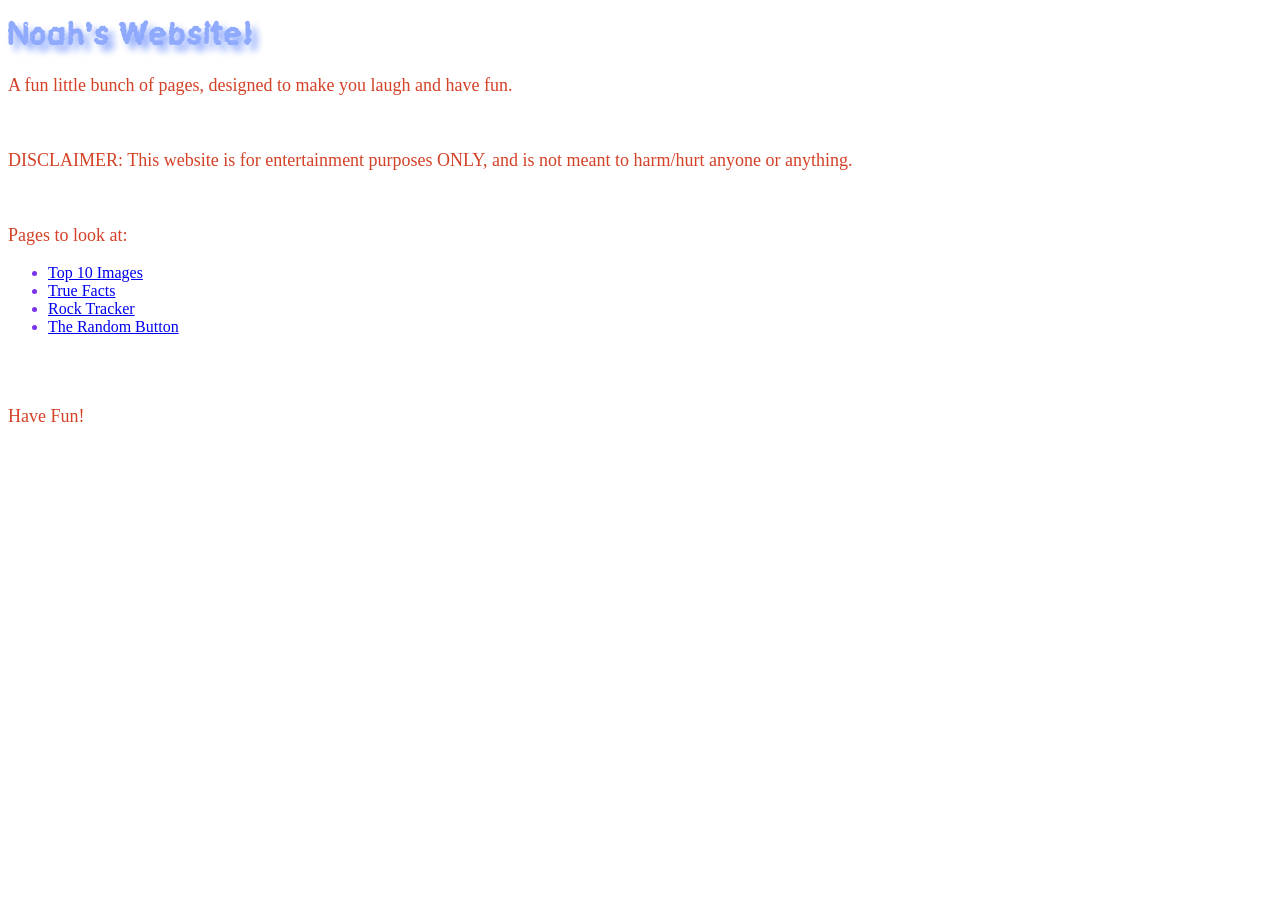
<file: index.html>
<!DOCTYPE html>
<html lang="en">
<head>
    <meta charset="UTF-8">
    <meta name="viewport" content="width=device-width, initial-scale=1.0">
    <title>Noah's website!</title>
    <link rel="stylesheet" href="style.css"/>
</head>
<body>
    <div id="what">
    <h1>Noah's Website!</h1>
    <p>A fun little bunch of pages, designed to make you laugh and have fun. </p>

    <br>
    
    <p>DISCLAIMER: This website is for entertainment purposes ONLY, and is not meant to harm/hurt anyone or anything. </p>

    <br>
    
    <p>Pages to look at:</p>

    <ul>
        <li> <a href="Top10.html">Top 10 Images</a></li>
        <li> <a href="Facts.html">True Facts</a></li>
        <li> <a href="RockTracker.html">Rock Tracker</a></li>
        <li> <a href="button.html">The Random Button</a></li>
    </ul>

    <br>
    <br>

    <p>Have Fun!</p>
 </div>
</body>
</html>
</file>
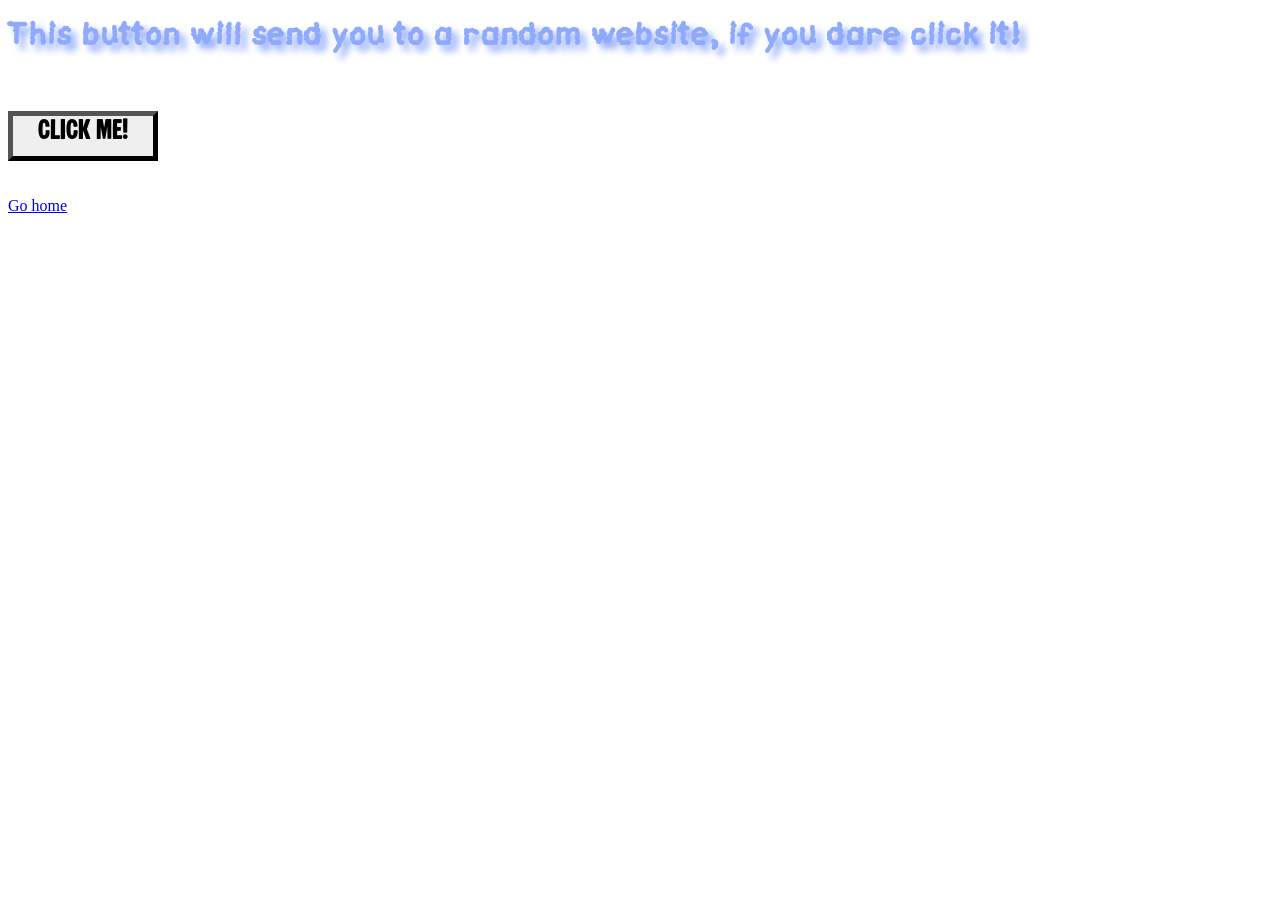
<file: button.html>
<!DOCTYPE html>
<html lang="en">
<head>
    <meta charset="UTF-8">
    <meta name="viewport" content="width=device-width, initial-scale=1.0">
    <title>Document</title>
    <link rel="stylesheet" href="style.css">
</head>
<body>

<h1> This button will send you to  a random website, if you dare click it!</h1>

<br>
<br>

<button type="button" id="random-page-btn">Click me!</button>

<script src="pages.js"></script>

<br>
<br>

<a href="index.html">Go home</a>
</body>
</html>
</file>
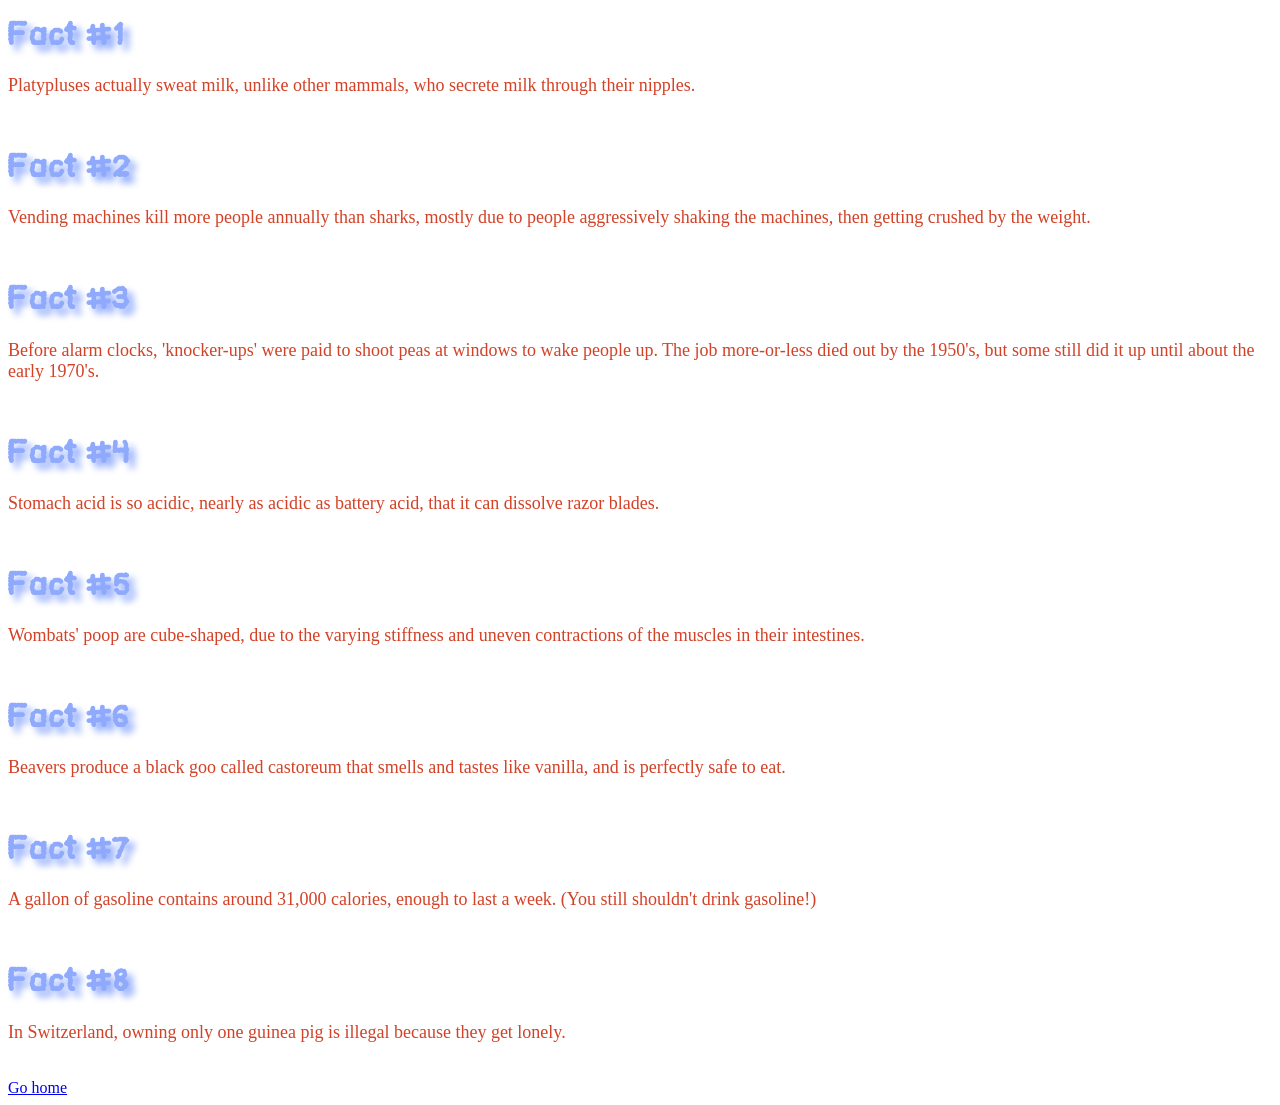
<file: Facts.html>
<!DOCTYPE html>
<html lang="en">
<head>
    <meta charset="UTF-8">
    <meta name="viewport" content="width=device-width, initial-scale=1.0">
    <title>True facts you may not have known!</title>
    <link rel="stylesheet" href="style.css"/>
</head>
<body>

    <h1>Fact #1</h1>
    <p>Platypluses actually sweat milk, unlike other mammals, who secrete milk through their nipples.</p>

    <br>

    <h1>Fact #2</h1>
    <p>Vending machines kill more people annually than sharks, 
    mostly due to people aggressively shaking the machines, then getting crushed by the weight.</p>

    <br>

    <h1>Fact #3</h1>
    <p>Before alarm clocks, 'knocker-ups' were paid to shoot peas at windows to wake people up.
    The job more-or-less died out by the 1950's, but some still did it up until about the early 1970's.</p>

    <br>

    <h1>Fact #4</h1>
    <p>Stomach acid is so acidic, nearly as acidic as battery acid, that it can dissolve razor blades.</p>

    <br>

    <h1>Fact #5</h1>
    <p>Wombats' poop are cube-shaped, due to the varying stiffness
    and uneven contractions of the muscles in their intestines.</p>

    <br>

    <h1>Fact #6</h1>
    <p>Beavers produce a black goo called castoreum that smells and tastes like vanilla, and is perfectly safe to eat.</p>

    <br>

    <h1>Fact #7</h1>
    <p>A gallon of gasoline contains around 31,000 calories, enough to last a week. (You still shouldn't drink gasoline!)</p>

    <br>
    
    <h1>Fact #8</h1>
    <p>In Switzerland, owning only one guinea pig is illegal because they get lonely.</p>

    <br>
    
    <a href="index.html">Go home</a>
</body>
</html>
</file>
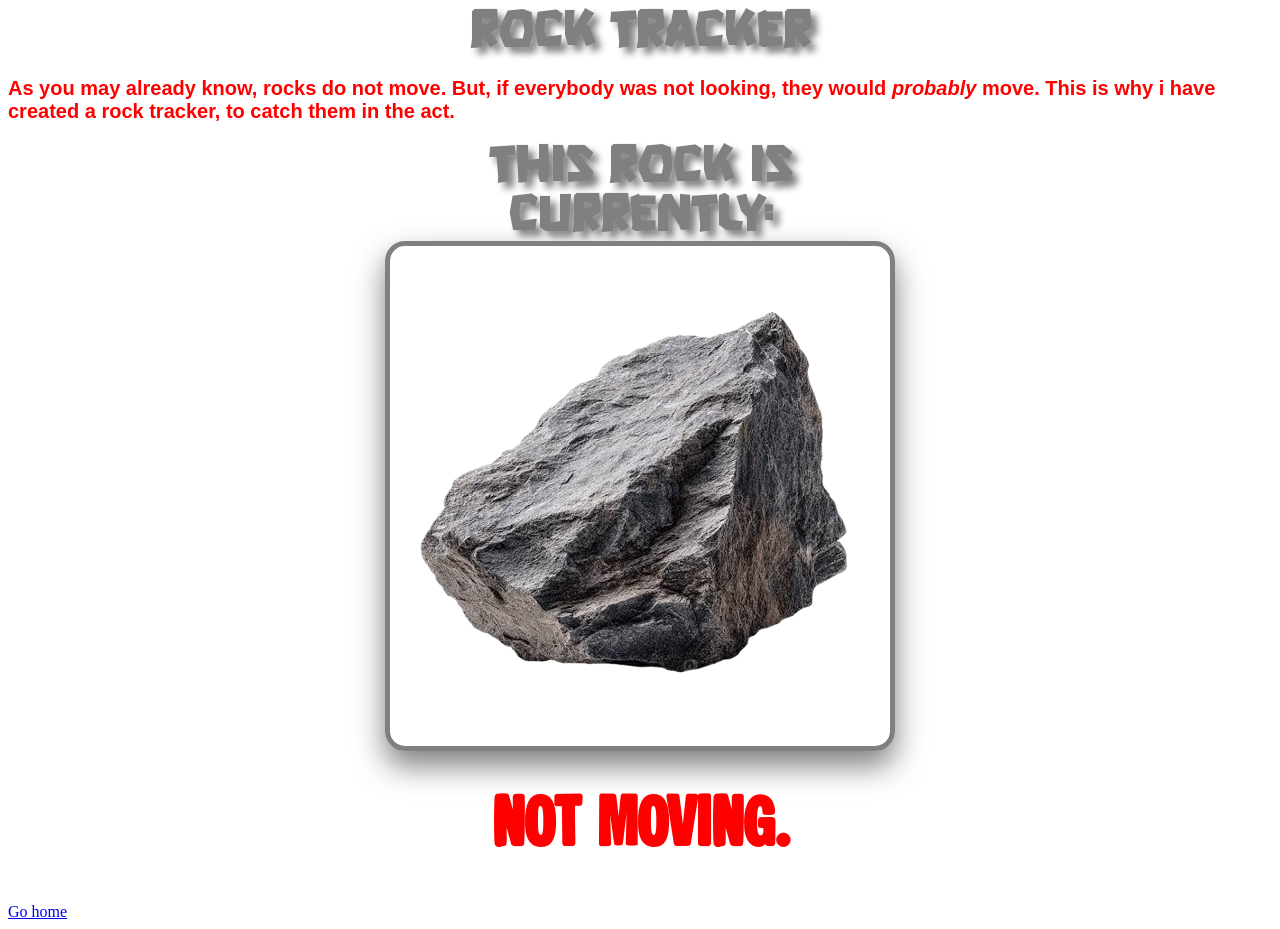
<file: RockTracker.html>
<!DOCTYPE html>
<html lang="en">
<head>
    <meta charset="UTF-8">
    <meta name="viewport" content="width=device-width, initial-scale=1.0">
    <title>The Rock Tracker!</title>
    <link rel="stylesheet" href="style.css">
</head>
<body>

<h1 class="Rock"> Rock Tracker </h1>

<h3>
    As you may already know, rocks do not move. 
    But, if everybody was not looking, they would <i> probably </i> move. 
    This is why i have created a rock tracker, to catch them in the act. 
</h3>

<h1 class="Rock">THIS ROCK IS CURRENTLY:</h1>

    <img class="Rock" src="images/rock.png">

    <h1 class="NotMoving">NOT MOVING.</h1>

    <!-- i never said the tracker would be functional.... -->
    
    <a href="index.html">Go home</a>
</body>
</html>
</file>
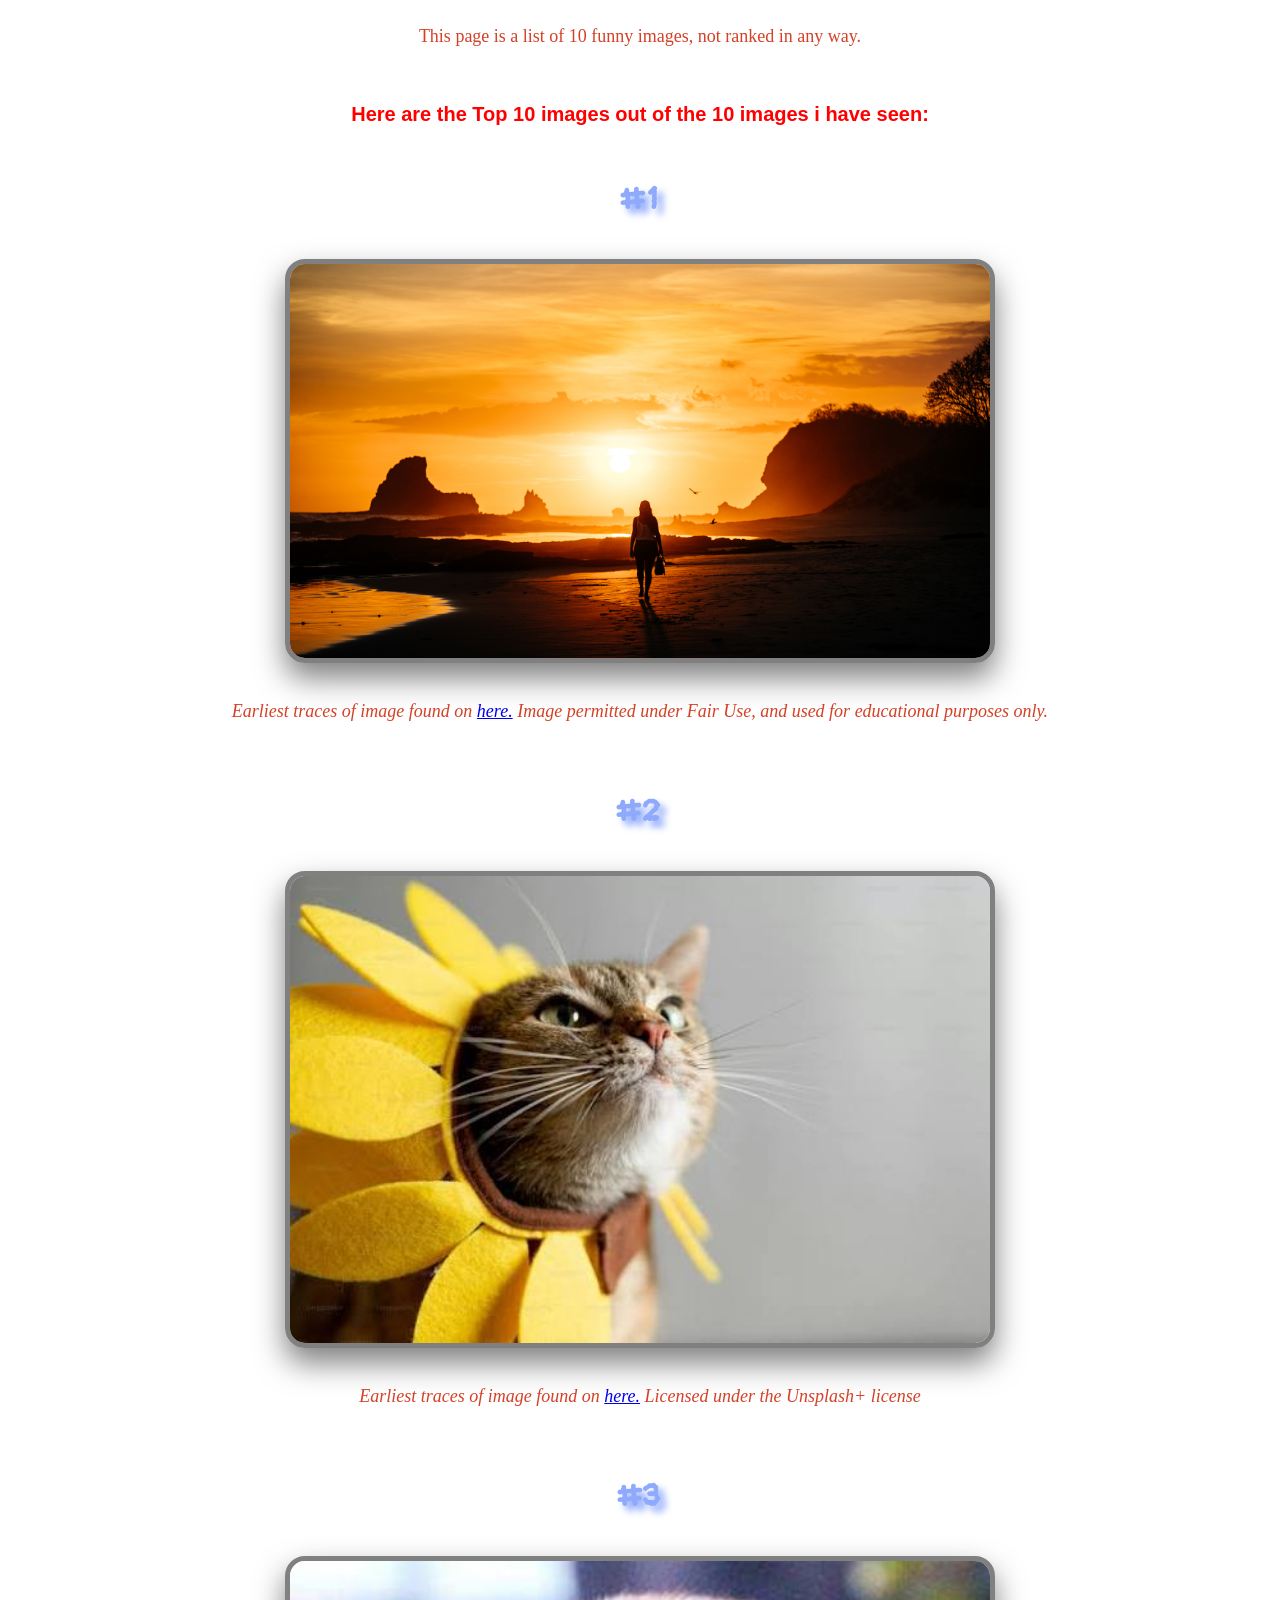
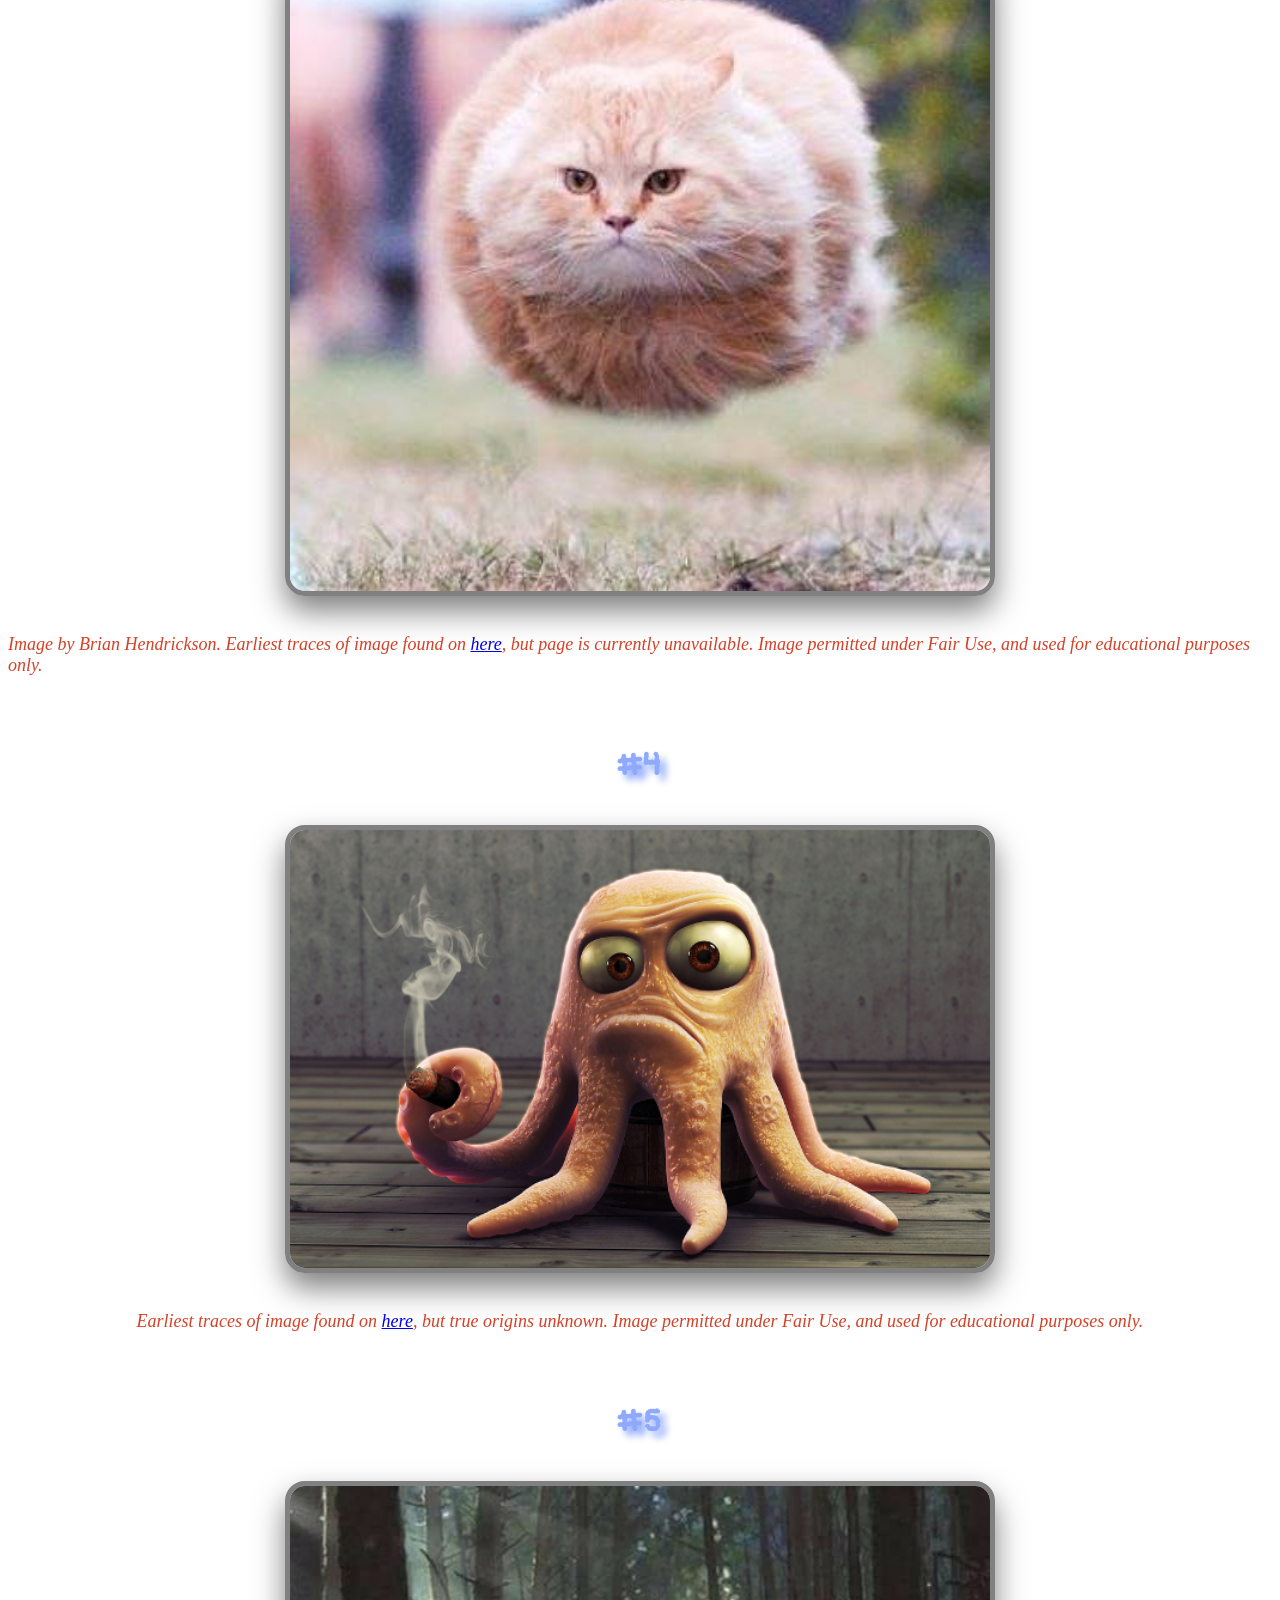
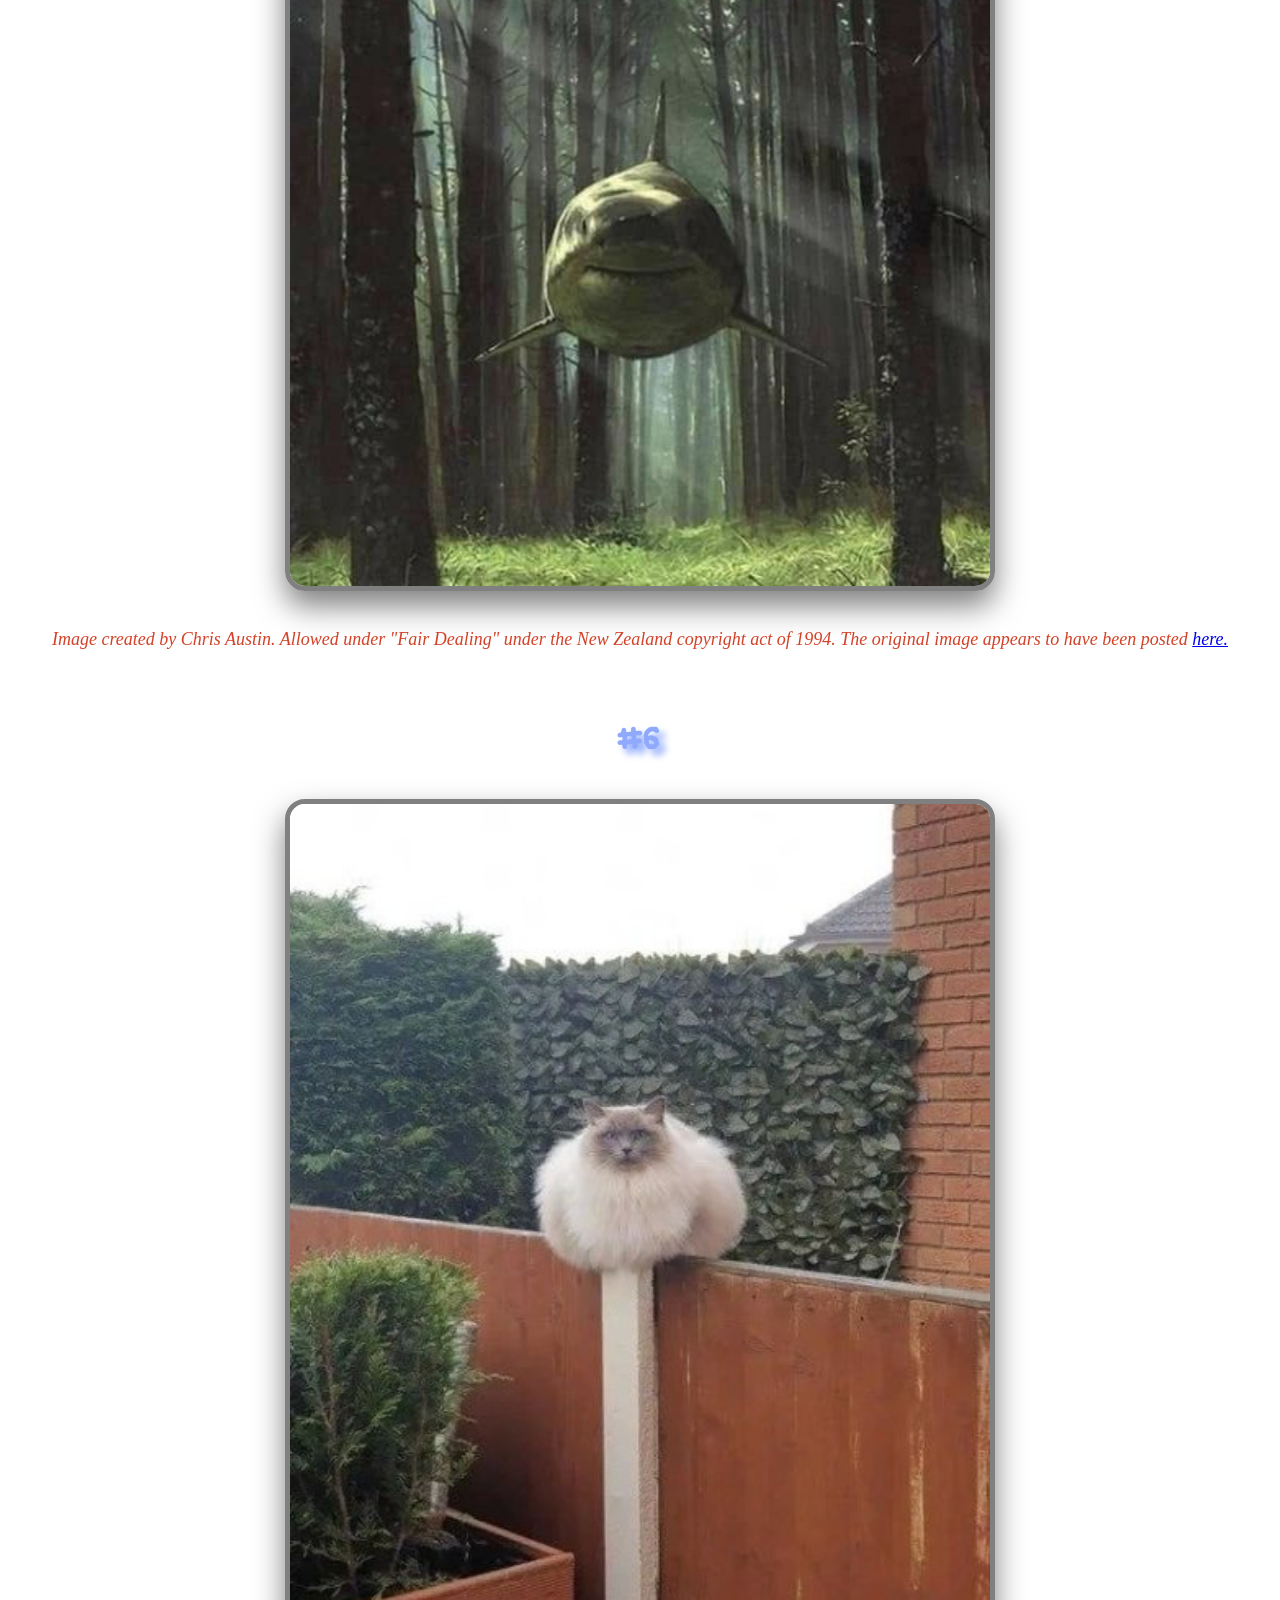
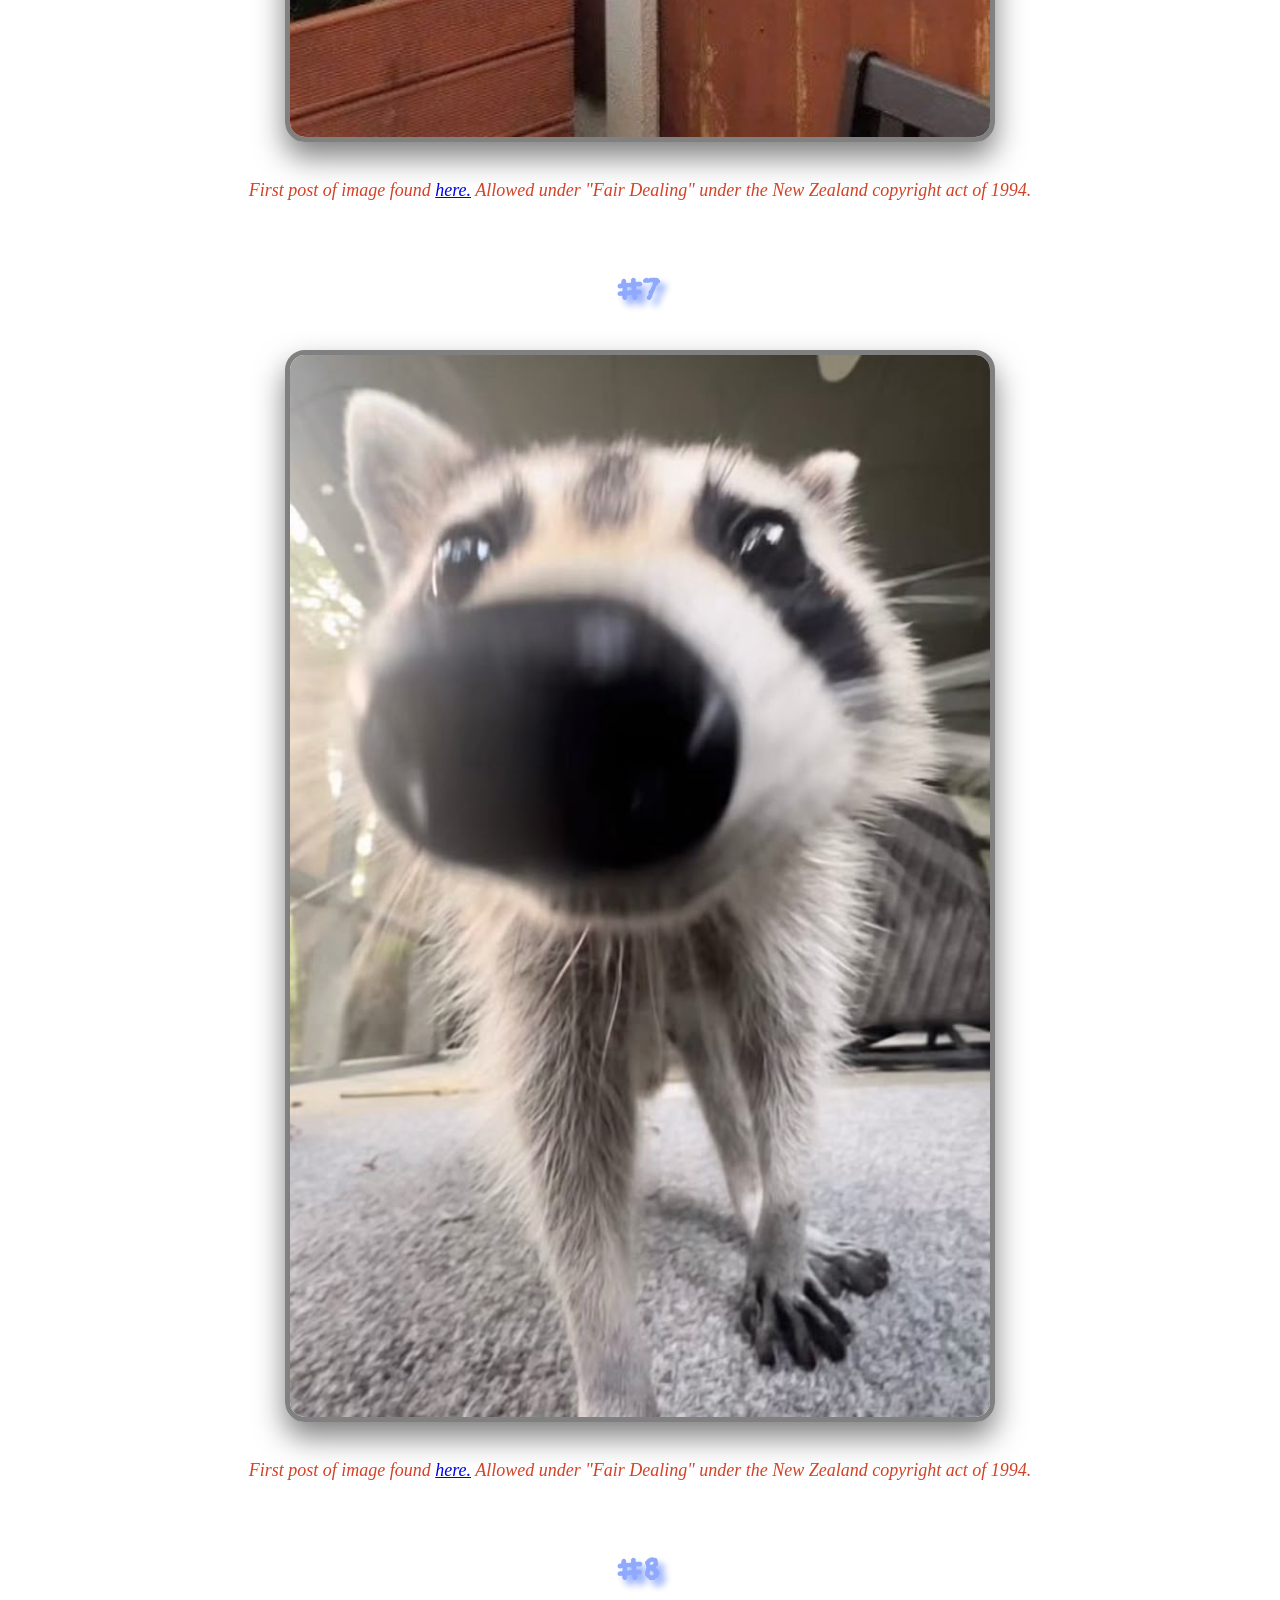
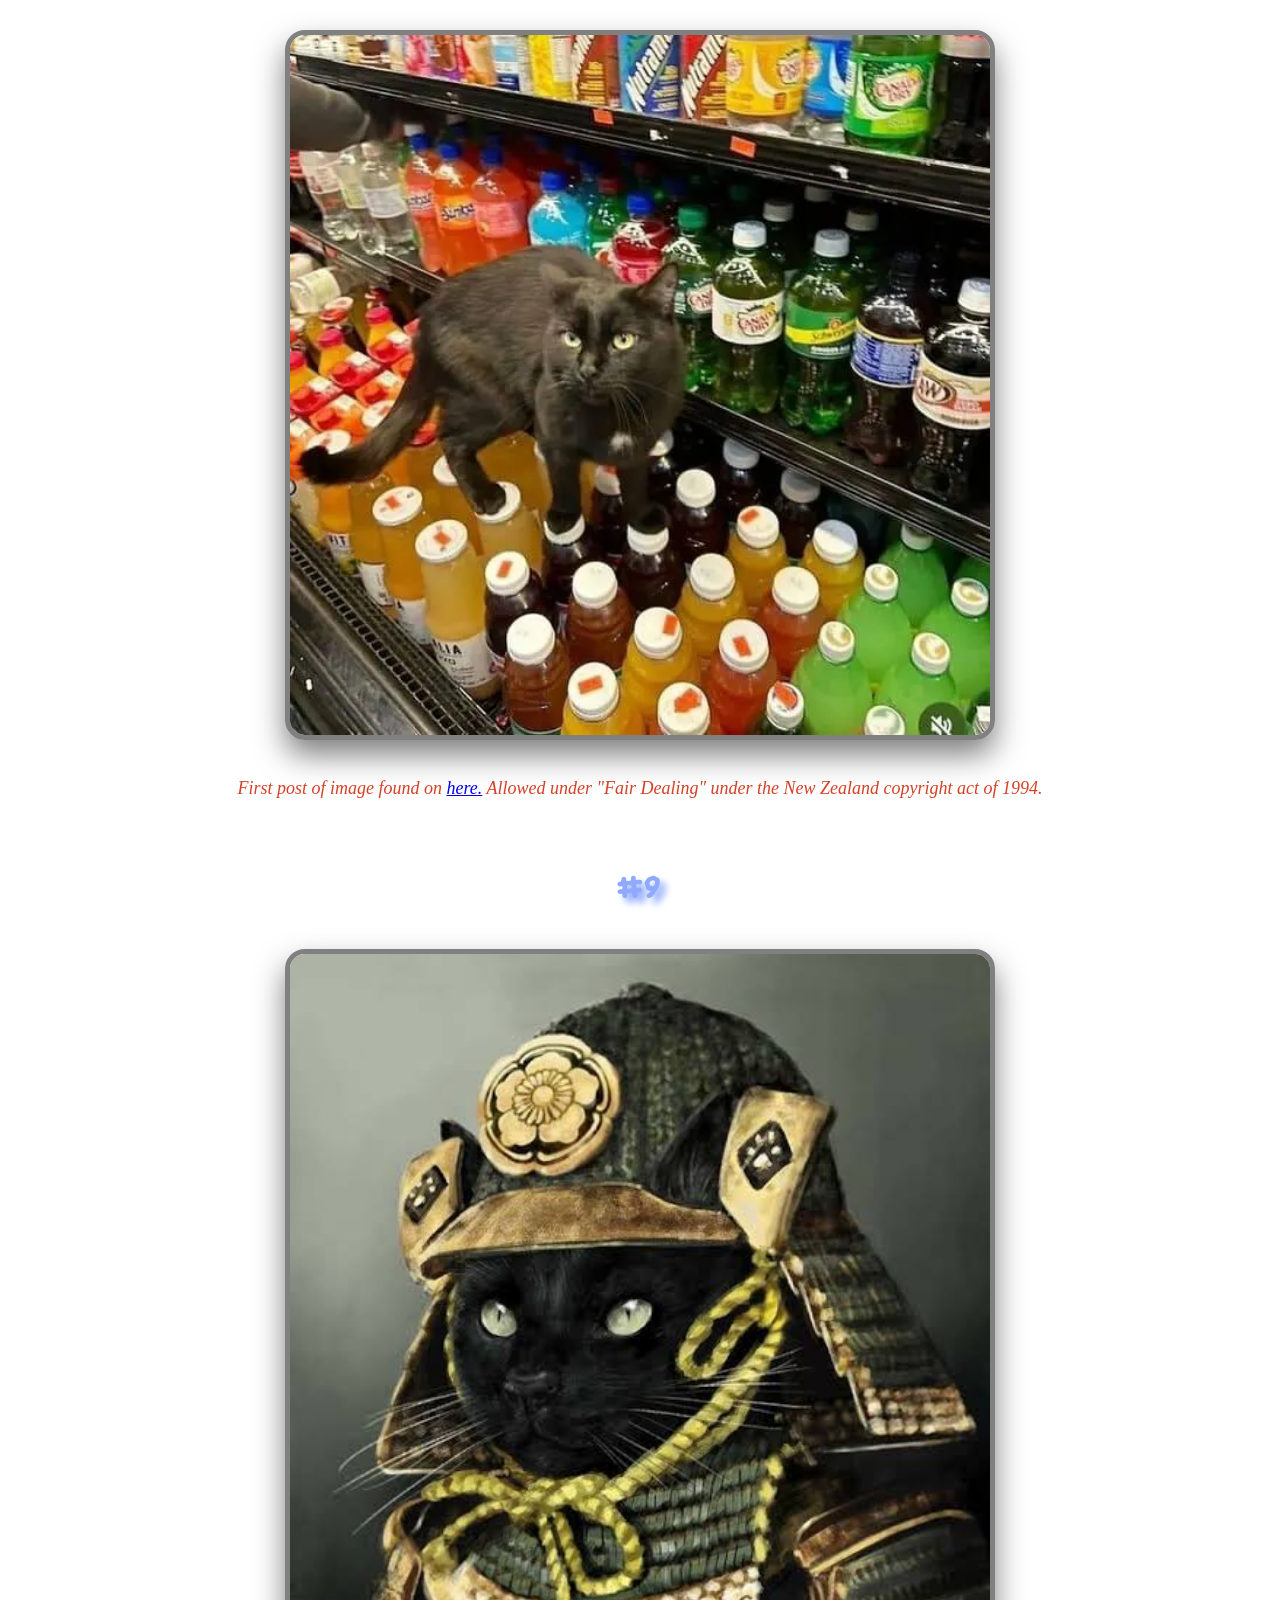
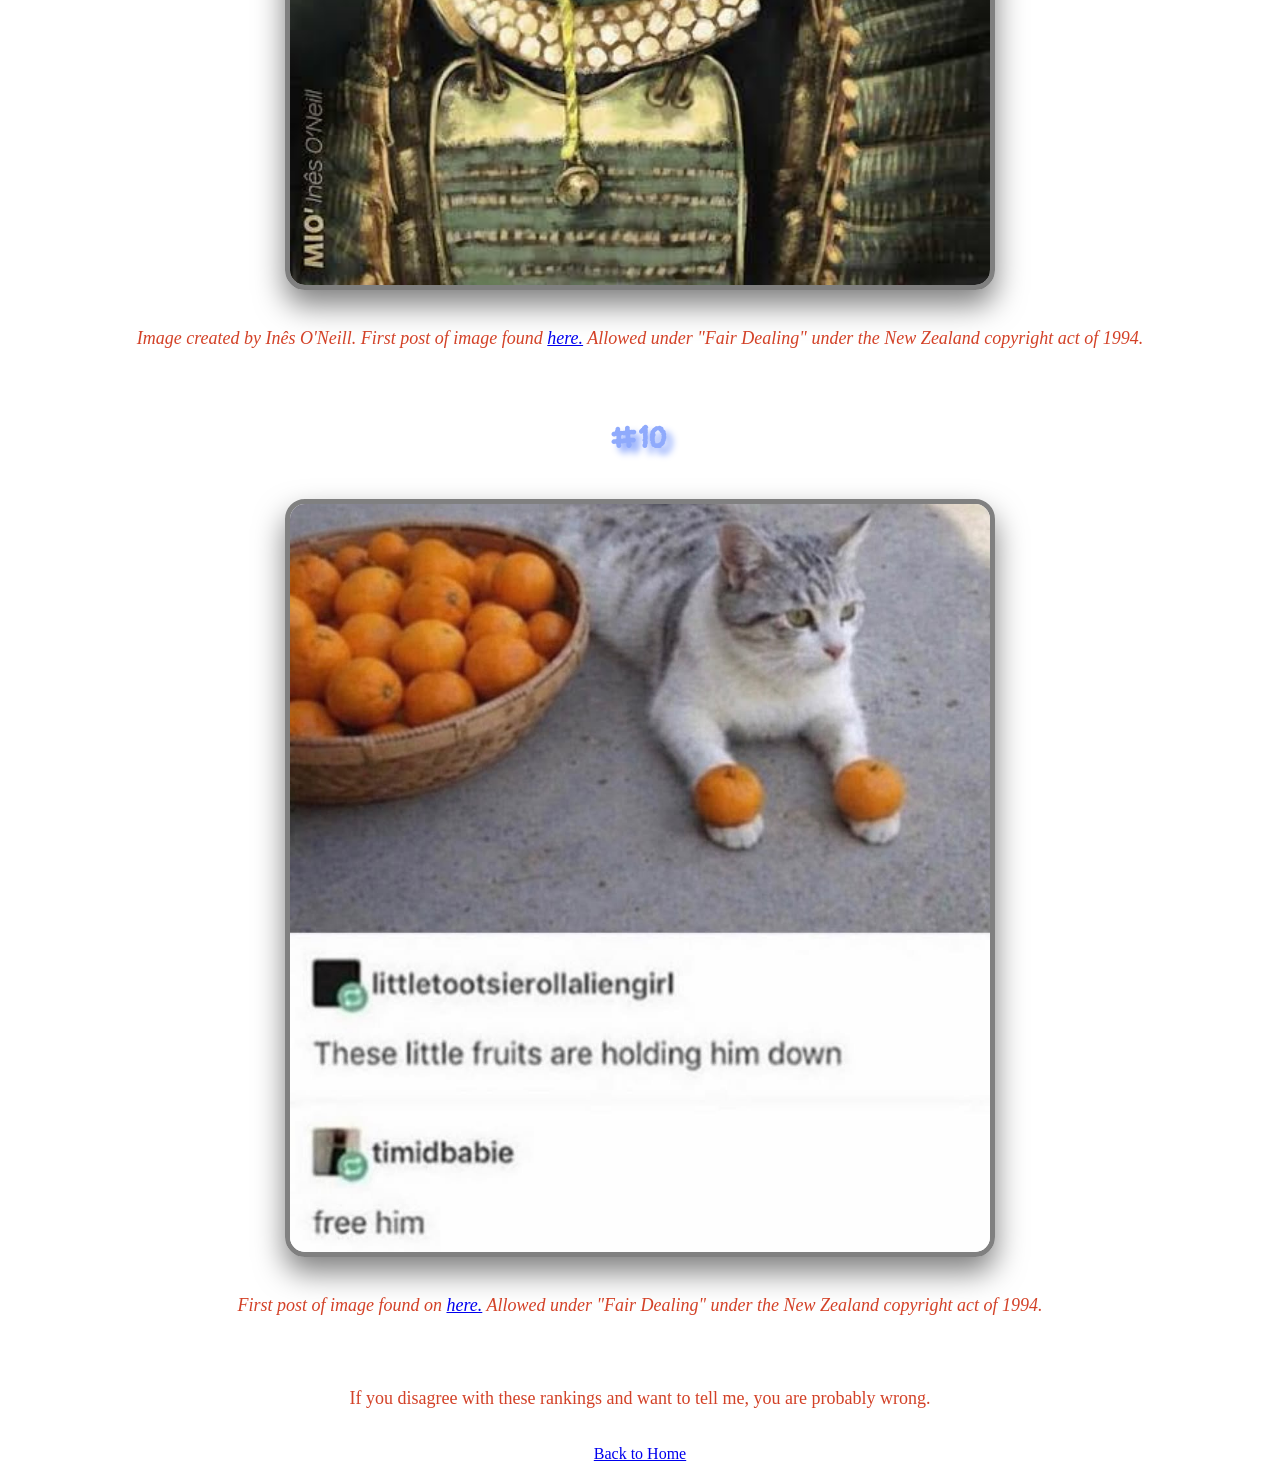
<file: Top10.html>
<!DOCTYPE html>
<html lang="en">
<head>
    <meta charset="UTF-8">
    <meta name="viewport" content="width=device-width, initial-scale=1.0">
    <title>the top 10 images on the Internet!</title>
    <link rel="stylesheet" href="style.css"/>
    <style>
        body {
            display: flex;
            flex-direction: column;
            align-items: center;
        }
    </style>
</head>

<body>

<p>This page is a list of 10 funny images, not ranked in any way.</p>

<br>

<h3>Here are the Top 10 images out of the 10 images i have seen:</h3>

<br>

<h1>#1</h1>
    <img src="images/sunset.jpg">
    <p><i>Earliest traces of image found on <a href="https://iso.500px.com/8-easy-ways-make-photos-marketable/">here.</a> Image permitted under Fair Use, and used for educational purposes only.</i></p>

    <br>
    <br>

<h1>#2</h1>
    <img src="images/cat.jpg">
    <p><i>Earliest traces of image found on <a href="https://unsplash.com/photos/a-cat-wearing-a-sunflower-costume-on-its-head-cQAoMJ2utDA">here.</a> Licensed under the Unsplash+ license</i></p>

    <br>
    <br>

<h1>#3</h1>
    <img src="images/cat2.jpg">
    <p><i>Image by Brian Hendrickson. Earliest traces of image found on <a href="http://hoverkitty.com/">here</a>, but page is currently unavailable. Image permitted under Fair Use, and used for educational purposes only.</i></p>

    <br>
    <br>

<h1>#4</h1>
    <img src="images/octopus.jpg">
    <p><i>Earliest traces of image found on <a href="https://www.wallpaperflare.com/brown-octopus-illustration-monster-cigar-unhappy-wood-material-wallpaper-qpdod">here</a>, but true origins unknown. Image permitted under Fair Use, and used for educational purposes only.</i></p>

    <br>
    <br>

<h1>#5</h1>
    <img src="images/shark.jpg">
    <p><i>Image created by Chris Austin. Allowed under "Fair Dealing" under the New Zealand copyright act of 1994. The original image appears to have been posted <a href="https://www.instagram.com/p/C_JgSSrSbZO/">here.</a> </i></p>

    <br>
    <br>

<h1>#6</h1>
    <img src="images/cat3.jpg">
    <p><i>First post of image found <a href="https://www.reddit.com/r/cats/comments/ky0x9j/my_fence_post_fatcat_cora_fluffbutt/">here.</a> Allowed under "Fair Dealing" under the New Zealand copyright act of 1994.</i></p>

    <br>
    <br>

<h1>#7</h1>
    <img src="images/raccoon.jpg">
    <p><i>First post of image found <a href="https://www.instagram.com/raccoon_uuu/">here.</a> Allowed under "Fair Dealing" under the New Zealand copyright act of 1994.</i></p>

    <br>
    <br>

<h1>#8</h1>
    <img src="images/cat4.webp">
    <p><i>First post of image found on <a href="https://thechive.com/funny/cat-saturday-is-here-with-all-its-cute-fury-33-photos/?utm_postid=4724668&utm_editor=4724668_hendy">here.</a> Allowed under "Fair Dealing" under the New Zealand copyright act of 1994.</i></p>

    <br>
    <br>

<h1>#9</h1>
    <img src="images/cat5.jpg">
    <p><i>Image created by Inês O'Neill. First post of image found <a href="https://mioneill.artstation.com/projects/w6bPyL">here.</a> Allowed under "Fair Dealing" under the New Zealand copyright act of 1994.</i></p>

    <br>
    <br>

<h1>#10</h1>
    <img src="images/cat6.jpg">
    <p><i>First post of image found on <a href="https://www.instagram.com/petsruletheuniverse/p/DaTShaBJxxY/">here.</a> Allowed under "Fair Dealing" under the New Zealand copyright act of 1994.</i></p>

    <br>
    <br>

<p> If you disagree with these rankings and want to tell me, you are probably wrong.</p>

<br>

<a href="index.html">Back to Home</a>

</body>
</html>
</file>
<file: style.css>
@font-face {
  font-family: "Cloud";
  src: url("fonts/cloud.ttf");
}

@font-face {
  font-family: "Rock";
  src: url("fonts/boulder.ttf");
}

@font-face {
  font-family: "NotMoving";
  src: url(fonts/NotMoving.otf);
}



h1 {
  font-family: Cloud;
  color: rgb(143, 170, 252);
  text-shadow: 6px 6px 7px;
  font-size: 30px;
}

P {

color: rgb(211, 65, 39);
font-size: 18px;

}

h3 {

  color: red;
  font-family: 'Trebuchet MS', 'Lucida Sans Unicode', 'Lucida Grande', 'Lucida Sans', Arial, sans-serif;
  font-size: 20px;
}

li {

color: rgba(88, 0, 230, 0.8);

}

img {
  width: 700px;
  margin: 20px;
  border-style: solid;
  border-color: grey;
  border-radius: 20px;
  border-width: 5px;

  box-shadow: 0px 15px 30px rgba(0, 0, 0, 0.5); 
}

button {
  display: flex;
  justify-content: center;
  color:black;
  border-color: black;
  border-width: 5px;
  width: 150px;
  height: 50px;
  font-size: x-large;
  font-family: NotMoving;
  
}

.Rock {
  font-family: Rock;
  color: grey;
  width: 500px;
  text-align: center;
  display: block;
  margin: auto;
  font-size: 50px;
}

.NotMoving {
color: red;
font-family: NotMoving;
text-shadow: none;
font-size: 60px;
text-align: center;
}
</file>
